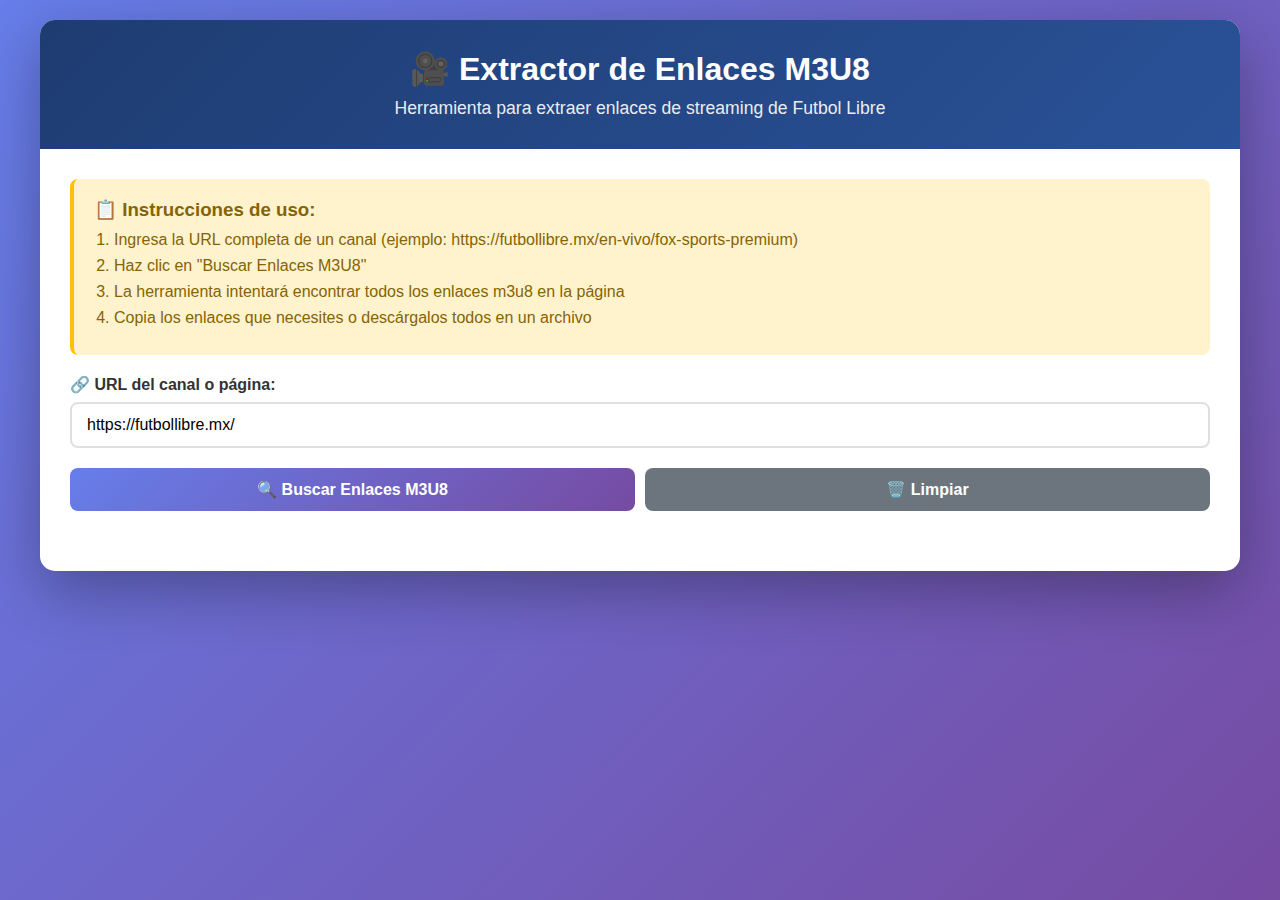
<file: scan.html>
<!DOCTYPE html>
<html lang="es">
<head>
    <meta charset="UTF-8">
    <meta name="viewport" content="width=device-width, initial-scale=1.0">
    <title>Extractor M3U8</title>
    <style>
        * {
            margin: 0;
            padding: 0;
            box-sizing: border-box;
        }
        
        body {
            font-family: 'Segoe UI', Tahoma, Geneva, Verdana, sans-serif;
            background: linear-gradient(135deg, #667eea 0%, #764ba2 100%);
            min-height: 100vh;
            padding: 20px;
        }
        
        .container {
            max-width: 1200px;
            margin: 0 auto;
            background: white;
            border-radius: 15px;
            box-shadow: 0 20px 60px rgba(0,0,0,0.3);
            overflow: hidden;
        }
        
        .header {
            background: linear-gradient(135deg, #1e3c72 0%, #2a5298 100%);
            color: white;
            padding: 30px;
            text-align: center;
        }
        
        .header h1 {
            font-size: 2em;
            margin-bottom: 10px;
        }
        
        .header p {
            opacity: 0.9;
            font-size: 1.1em;
        }
        
        .content {
            padding: 30px;
        }
        
        .input-section {
            margin-bottom: 30px;
        }
        
        .input-group {
            margin-bottom: 20px;
        }
        
        label {
            display: block;
            margin-bottom: 8px;
            font-weight: 600;
            color: #333;
        }
        
        input[type="text"] {
            width: 100%;
            padding: 12px 15px;
            border: 2px solid #e0e0e0;
            border-radius: 8px;
            font-size: 1em;
            transition: border-color 0.3s;
        }
        
        input[type="text"]:focus {
            outline: none;
            border-color: #667eea;
        }
        
        .button-group {
            display: flex;
            gap: 10px;
            flex-wrap: wrap;
        }
        
        button {
            padding: 12px 25px;
            font-size: 1em;
            font-weight: 600;
            border: none;
            border-radius: 8px;
            cursor: pointer;
            transition: all 0.3s;
            flex: 1;
            min-width: 150px;
        }
        
        .btn-primary {
            background: linear-gradient(135deg, #667eea 0%, #764ba2 100%);
            color: white;
        }
        
        .btn-primary:hover {
            transform: translateY(-2px);
            box-shadow: 0 5px 15px rgba(102, 126, 234, 0.4);
        }
        
        .btn-secondary {
            background: #6c757d;
            color: white;
        }
        
        .btn-secondary:hover {
            background: #5a6268;
        }
        
        .btn-success {
            background: #28a745;
            color: white;
        }
        
        .btn-success:hover {
            background: #218838;
        }
        
        .results-section {
            margin-top: 30px;
        }
        
        .results-header {
            display: flex;
            justify-content: space-between;
            align-items: center;
            margin-bottom: 15px;
        }
        
        .results-header h2 {
            color: #333;
        }
        
        .count {
            background: #667eea;
            color: white;
            padding: 5px 15px;
            border-radius: 20px;
            font-weight: 600;
        }
        
        .results-list {
            background: #f8f9fa;
            border-radius: 8px;
            padding: 20px;
            max-height: 500px;
            overflow-y: auto;
        }
        
        .result-item {
            background: white;
            padding: 15px;
            margin-bottom: 10px;
            border-radius: 8px;
            border-left: 4px solid #667eea;
            display: flex;
            justify-content: space-between;
            align-items: center;
            gap: 10px;
        }
        
        .result-url {
            flex: 1;
            word-break: break-all;
            font-family: 'Courier New', monospace;
            font-size: 0.9em;
            color: #495057;
        }
        
        .result-actions {
            display: flex;
            gap: 5px;
        }
        
        .btn-small {
            padding: 6px 12px;
            font-size: 0.85em;
            min-width: auto;
        }
        
        .instructions {
            background: #fff3cd;
            border-left: 4px solid #ffc107;
            padding: 20px;
            border-radius: 8px;
            margin-bottom: 20px;
        }
        
        .instructions h3 {
            color: #856404;
            margin-bottom: 10px;
        }
        
        .instructions ol {
            margin-left: 20px;
            color: #856404;
        }
        
        .instructions li {
            margin-bottom: 8px;
        }
        
        .loading {
            text-align: center;
            padding: 20px;
            color: #667eea;
            font-weight: 600;
        }
        
        .error {
            background: #f8d7da;
            border-left: 4px solid #dc3545;
            padding: 15px;
            border-radius: 8px;
            color: #721c24;
            margin-top: 15px;
        }
        
        .success {
            background: #d4edda;
            border-left: 4px solid #28a745;
            padding: 15px;
            border-radius: 8px;
            color: #155724;
            margin-top: 15px;
        }
        
        .empty {
            text-align: center;
            padding: 40px;
            color: #6c757d;
        }
    </style>
</head>
<body>
    <div class="container">
        <div class="header">
            <h1>🎥 Extractor de Enlaces M3U8</h1>
            <p>Herramienta para extraer enlaces de streaming de Futbol Libre</p>
        </div>
        
        <div class="content">
            <div class="instructions">
                <h3>📋 Instrucciones de uso:</h3>
                <ol>
                    <li>Ingresa la URL completa de un canal (ejemplo: https://futbollibre.mx/en-vivo/fox-sports-premium)</li>
                    <li>Haz clic en "Buscar Enlaces M3U8"</li>
                    <li>La herramienta intentará encontrar todos los enlaces m3u8 en la página</li>
                    <li>Copia los enlaces que necesites o descárgalos todos en un archivo</li>
                </ol>
            </div>
            
            <div class="input-section">
                <div class="input-group">
                    <label for="urlInput">🔗 URL del canal o página:</label>
                    <input 
                        type="text" 
                        id="urlInput" 
                        placeholder="https://futbollibre.mx/en-vivo/fox-sports-premium"
                        value="https://futbollibre.mx/">
                </div>
                
                <div class="button-group">
                    <button class="btn-primary" onclick="extractLinks()">🔍 Buscar Enlaces M3U8</button>
                    <button class="btn-secondary" onclick="clearResults()">🗑️ Limpiar</button>
                    <button class="btn-success" onclick="downloadAll()" id="downloadBtn" style="display:none;">⬇️ Descargar Todos</button>
                </div>
            </div>
            
            <div id="statusMessage"></div>
            
            <div class="results-section" id="resultsSection" style="display:none;">
                <div class="results-header">
                    <h2>Resultados encontrados:</h2>
                    <span class="count" id="resultCount">0 enlaces</span>
                </div>
                <div class="results-list" id="resultsList"></div>
            </div>
        </div>
    </div>

    <script>
        let foundLinks = [];

        async function extractLinks() {
            const url = document.getElementById('urlInput').value.trim();
            const statusDiv = document.getElementById('statusMessage');
            
            if (!url) {
                statusDiv.innerHTML = '<div class="error">⚠️ Por favor ingresa una URL válida</div>';
                return;
            }
            
            statusDiv.innerHTML = '<div class="loading">🔄 Buscando enlaces m3u8...</div>';
            foundLinks = [];
            
            try {
                const response = await fetch(`https://api.allorigins.win/raw?url=${encodeURIComponent(url)}`);
                const html = await response.text();
                
                // Buscar enlaces m3u8 con diferentes patrones
                const m3u8Patterns = [
                    /https?:\/\/[^\s"'<>]+\.m3u8[^\s"'<>]*/gi,
                    /"(https?:\/\/[^"]+\.m3u8[^"]*)"/gi,
                    /'(https?:\/\/[^']+\.m3u8[^']*)'/gi,
                    /src["']?\s*[:=]\s*["']?(https?:\/\/[^"']+\.m3u8[^"']*)/gi,
                    /url["']?\s*[:=]\s*["']?(https?:\/\/[^"']+\.m3u8[^"']*)/gi
                ];
                
                m3u8Patterns.forEach(pattern => {
                    const matches = html.matchAll(pattern);
                    for (const match of matches) {
                        const link = match[1] || match[0];
                        if (link && !foundLinks.includes(link)) {
                            foundLinks.push(link.replace(/["']/g, ''));
                        }
                    }
                });
                
                // Eliminar duplicados
                foundLinks = [...new Set(foundLinks)];
                
                if (foundLinks.length > 0) {
                    displayResults();
                    statusDiv.innerHTML = `<div class="success">✅ Se encontraron ${foundLinks.length} enlace(s) m3u8</div>`;
                } else {
                    statusDiv.innerHTML = '<div class="error">❌ No se encontraron enlaces m3u8 en esta página. Los enlaces pueden estar cargándose dinámicamente con JavaScript.</div>';
                    document.getElementById('resultsSection').style.display = 'none';
                }
                
            } catch (error) {
                statusDiv.innerHTML = `<div class="error">❌ Error al procesar la página: ${error.message}<br><br>💡 Nota: Esta herramienta tiene limitaciones debido a CORS y JavaScript dinámico. Para mejores resultados, usa las herramientas de desarrollador de tu navegador (F12 → Network → filtra por "m3u8")</div>`;
                console.error('Error:', error);
            }
        }

        function displayResults() {
            const resultsSection = document.getElementById('resultsSection');
            const resultsList = document.getElementById('resultsList');
            const resultCount = document.getElementById('resultCount');
            const downloadBtn = document.getElementById('downloadBtn');
            
            resultsSection.style.display = 'block';
            downloadBtn.style.display = 'block';
            resultCount.textContent = `${foundLinks.length} enlace${foundLinks.length !== 1 ? 's' : ''}`;
            
            resultsList.innerHTML = foundLinks.map((link, index) => `
                <div class="result-item">
                    <div class="result-url">${link}</div>
                    <div class="result-actions">
                        <button class="btn-primary btn-small" onclick="copyLink('${link}')">📋 Copiar</button>
                        <button class="btn-success btn-small" onclick="testLink('${link}')">▶️ Probar</button>
                    </div>
                </div>
            `).join('');
        }

        function copyLink(link) {
            navigator.clipboard.writeText(link).then(() => {
                const statusDiv = document.getElementById('statusMessage');
                statusDiv.innerHTML = '<div class="success">✅ Enlace copiado al portapapeles</div>';
                setTimeout(() => {
                    if (statusDiv.innerHTML.includes('copiado')) {
                        statusDiv.innerHTML = '';
                    }
                }, 3000);
            });
        }

        function testLink(link) {
            window.open(link, '_blank');
        }

        function downloadAll() {
            const text = foundLinks.join('\n');
            const blob = new Blob([text], { type: 'text/plain' });
            const url = URL.createObjectURL(blob);
            const a = document.createElement('a');
            a.href = url;
            a.download = 'enlaces_m3u8.txt';
            a.click();
            URL.revokeObjectURL(url);
            
            const statusDiv = document.getElementById('statusMessage');
            statusDiv.innerHTML = '<div class="success">✅ Archivo descargado con todos los enlaces</div>';
        }

        function clearResults() {
            foundLinks = [];
            document.getElementById('resultsList').innerHTML = '';
            document.getElementById('resultsSection').style.display = 'none';
            document.getElementById('downloadBtn').style.display = 'none';
            document.getElementById('statusMessage').innerHTML = '';
            document.getElementById('urlInput').value = 'https://futbollibre.mx/';
        }
    </script>
</body>
</html>
</file>
